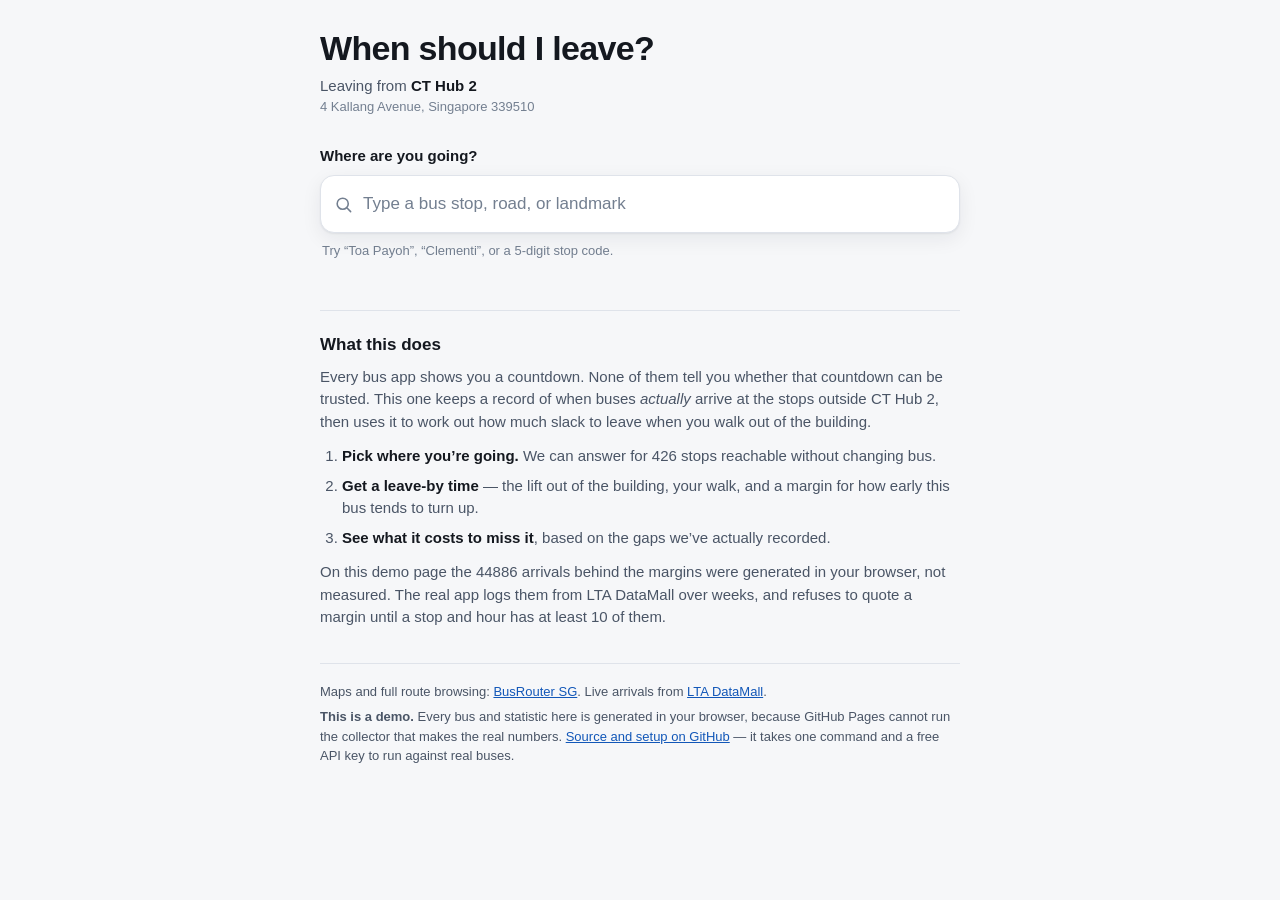
<file: docs/index.html>
<!doctype html>
<html lang="en">
<head>
<meta charset="utf-8">
<meta name="viewport" content="width=device-width, initial-scale=1">
<meta name="description" content="Demo of a bus buffer clock for CT Hub 2, Singapore. All data on this page is simulated.">
<meta name="color-scheme" content="light dark">
<title>When should I leave? · CT Hub 2 (demo)</title>
<link rel="stylesheet" href="styles.css">
<link rel="icon" href="data:image/svg+xml,<svg xmlns='http://www.w3.org/2000/svg' viewBox='0 0 100 100'><text y='.9em' font-size='90'>🚌</text></svg>">
</head>
<body>

<div id="banner" class="banner" hidden></div>

<header class="head">
  <h1>When should I leave?</h1>
  <p class="from">
    Leaving from <strong id="origin-name">CT Hub 2</strong>
    <span class="muted" id="origin-address"></span>
  </p>
</header>

<main>
  <section class="search" aria-labelledby="search-label">
    <label class="search-label" id="search-label" for="dest">Where are you going?</label>
    <div class="combo">
      <svg class="combo-icon" viewBox="0 0 24 24" aria-hidden="true"><circle cx="11" cy="11" r="7"/><path d="M16.5 16.5 21 21"/></svg>
      <input id="dest" type="text" role="combobox" aria-expanded="false" aria-controls="dest-list"
             aria-autocomplete="list" aria-describedby="search-hint" autocomplete="off"
             enterkeyhint="search" placeholder="Type a bus stop, road, or landmark">
      <button id="clear" class="clear" type="button" aria-label="Clear destination" hidden>&times;</button>
    </div>
    <p class="hint" id="search-hint">Try &ldquo;Toa Payoh&rdquo;, &ldquo;Clementi&rdquo;, or a 5-digit stop code.</p>
    <ul id="dest-list" class="listbox" role="listbox" aria-label="Matching bus stops" hidden></ul>

    <div class="chips" id="chips" aria-label="Suggested destinations"></div>
  </section>

  <section id="result" class="result" aria-live="polite" aria-busy="false"></section>

  <section id="intro" class="intro">
    <h2>What this does</h2>
    <p>
      Every bus app shows you a countdown. None of them tell you whether that
      countdown can be trusted. This one keeps a record of when buses
      <em>actually</em> arrive at the stops outside CT Hub 2, then uses it to work out
      how much slack to leave when you walk out of the building.
    </p>
    <ol class="how">
      <li><strong>Pick where you&rsquo;re going.</strong> <span id="intro-reach"></span></li>
      <li><strong>Get a leave-by time</strong> &mdash; the lift out of the building, your walk,
          and a margin for how early this bus tends to turn up.</li>
      <li><strong>See what it costs to miss it</strong>, based on the gaps we&rsquo;ve actually recorded.</li>
    </ol>
    <p class="note" id="intro-honesty"></p>
  </section>
</main>

<footer class="foot">
  <p>
    Maps and full route browsing:
    <a href="https://busrouter.sg" target="_blank" rel="noopener">BusRouter SG</a>.
    Live arrivals from <a href="https://datamall.lta.gov.sg" target="_blank" rel="noopener">LTA DataMall</a>.
  </p>
  <p>
    <strong>This is a demo.</strong> Every bus and statistic here is generated in your
    browser, because GitHub Pages cannot run the collector that makes the real numbers.
    <a href="https://github.com/PrisLee/busapp" target="_blank" rel="noopener">Source and setup on GitHub</a> &mdash;
    it takes one command and a free API key to run against real buses.
  </p>
  <p class="muted" id="status"></p>
</footer>

<script src="static-api.js"></script>
<script src="app.js"></script>
</body>
</html>
</file>
<file: docs/styles.css>
:root {
  --bg: #f6f7f9;
  --surface: #ffffff;
  --surface-2: #f1f3f6;
  --ink: #14181f;
  --ink-2: #4a5566;
  --ink-3: #737f90;
  --line: #dfe3ea;
  --accent: #1257b8;
  --accent-ink: #ffffff;
  --good: #16653c;
  --good-bg: #e7f5ec;
  --warn: #8a4b00;
  --warn-bg: #fdf1e0;
  --urgent: #a3131f;
  --urgent-bg: #fdeaec;
  --radius: 14px;
  --shadow: 0 1px 2px rgba(16,24,40,.06), 0 6px 20px rgba(16,24,40,.07);
  --font: -apple-system, BlinkMacSystemFont, "Segoe UI", Roboto, Helvetica, Arial, sans-serif;
}
@media (prefers-color-scheme: dark) {
  :root {
    --bg: #0d1117; --surface: #161b22; --surface-2: #1c232c;
    --ink: #e8edf4; --ink-2: #a9b4c2; --ink-3: #7d8898; --line: #2a323d;
    --accent: #6aa8ff; --accent-ink: #0d1117;
    --good: #6ee7a8; --good-bg: #10291d;
    --warn: #f0b866; --warn-bg: #2b2011;
    --urgent: #ff9ba4; --urgent-bg: #2e1417;
    --shadow: 0 1px 2px rgba(0,0,0,.4), 0 6px 20px rgba(0,0,0,.35);
  }
}
* { box-sizing: border-box; }
html { -webkit-text-size-adjust: 100%; }
body {
  margin: 0; padding: 0 16px 48px;
  font: 16px/1.5 var(--font);
  color: var(--ink); background: var(--bg);
}
main, .head, .foot, .banner-inner { max-width: 640px; margin-inline: auto; }
h1, h2, h3 { line-height: 1.2; }
a { color: var(--accent); }
.muted { color: var(--ink-3); }

/* --- banner -------------------------------------------------------------- */
.banner {
  background: var(--warn-bg); color: var(--warn);
  border-bottom: 1px solid var(--line);
  margin: 0 -16px 0; padding: 10px 16px;
  font-size: 14px; font-weight: 600;
}
.banner a { color: inherit; }

/* --- header -------------------------------------------------------------- */
.head { padding: 28px 0 8px; }
.head h1 { margin: 0 0 6px; font-size: clamp(26px, 7vw, 34px); letter-spacing: -.02em; }
.from { margin: 0; color: var(--ink-2); font-size: 15px; }
.from strong { color: var(--ink); }
.from .muted { display: block; font-size: 13px; }

/* --- search -------------------------------------------------------------- */
.search { position: relative; margin: 20px 0 0; }
.search-label { display: block; font-weight: 650; margin-bottom: 8px; font-size: 15px; }
.combo { position: relative; display: flex; align-items: center; }
.combo-icon {
  position: absolute; left: 14px; width: 19px; height: 19px;
  fill: none; stroke: var(--ink-3); stroke-width: 2; stroke-linecap: round;
  pointer-events: none;
}
#dest {
  width: 100%; padding: 15px 44px 15px 42px;
  font: inherit; font-size: 17px; color: var(--ink);
  background: var(--surface); border: 1.5px solid var(--line);
  border-radius: var(--radius); box-shadow: var(--shadow);
}
#dest::placeholder { color: var(--ink-3); }
#dest:focus-visible { outline: 3px solid var(--accent); outline-offset: 1px; border-color: var(--accent); }
.clear {
  position: absolute; right: 8px; width: 32px; height: 32px;
  border: 0; border-radius: 50%; background: var(--surface-2);
  color: var(--ink-2); font-size: 20px; line-height: 1; cursor: pointer;
}
.clear:hover { background: var(--line); }
.hint { margin: 8px 2px 0; font-size: 13px; color: var(--ink-3); }

.listbox {
  list-style: none; margin: 6px 0 0; padding: 6px;
  background: var(--surface); border: 1px solid var(--line);
  border-radius: var(--radius); box-shadow: var(--shadow);
  position: absolute; left: 0; right: 0; z-index: 20;
  max-height: 58vh; overflow-y: auto;
}
.listbox li {
  padding: 11px 12px; border-radius: 9px; cursor: pointer;
  display: flex; justify-content: space-between; gap: 10px; align-items: baseline;
}
.listbox li[aria-selected="true"], .listbox li:hover { background: var(--surface-2); }
.opt-name { font-weight: 600; }
.opt-road { font-size: 13px; color: var(--ink-3); }
.opt-svc { font-size: 12px; color: var(--ink-2); white-space: nowrap; font-variant-numeric: tabular-nums; }
.opt-none { font-size: 12px; color: var(--warn); white-space: nowrap; }
.listbox .empty { color: var(--ink-3); cursor: default; }

.chips { display: flex; flex-wrap: wrap; gap: 8px; margin: 14px 0 0; }
.chip {
  font: inherit; font-size: 13.5px; padding: 7px 13px;
  background: var(--surface); color: var(--ink-2);
  border: 1px solid var(--line); border-radius: 999px; cursor: pointer;
}
.chip:hover { border-color: var(--accent); color: var(--accent); }

/* --- result -------------------------------------------------------------- */
.result { margin-top: 26px; }
.result[aria-busy="true"] { opacity: .55; }
.dest-head { display: flex; align-items: baseline; justify-content: space-between; gap: 12px; flex-wrap: wrap; margin-bottom: 12px; }
.dest-head h2 { margin: 0; font-size: 19px; }
.dest-head .muted { font-size: 13px; }

.card {
  background: var(--surface); border: 1px solid var(--line);
  border-radius: var(--radius); box-shadow: var(--shadow);
  padding: 20px; margin-bottom: 12px;
}
.card.primary { border-color: var(--accent); border-width: 2px; padding: 22px; }

.leave-label { font-size: 13px; font-weight: 650; letter-spacing: .06em; text-transform: uppercase; color: var(--ink-3); margin: 0 0 4px; }
.leave-time { font-size: clamp(40px, 13vw, 58px); font-weight: 700; letter-spacing: -.03em; line-height: 1; margin: 0; font-variant-numeric: tabular-nums; }
.leave-in { margin: 8px 0 0; font-size: 17px; font-weight: 600; color: var(--ink-2); }
.leave-in.urgent { color: var(--urgent); }
.leave-time.now { color: var(--urgent); }

.svc-line { display: flex; align-items: center; gap: 10px; flex-wrap: wrap; margin: 18px 0 0; padding-top: 16px; border-top: 1px solid var(--line); }
.svc-badge {
  display: inline-block; padding: 5px 11px; border-radius: 8px;
  background: var(--accent); color: var(--accent-ink);
  font-weight: 700; font-size: 16px; font-variant-numeric: tabular-nums;
}
.svc-text { font-size: 15px; color: var(--ink-2); }
.svc-text strong { color: var(--ink); font-variant-numeric: tabular-nums; }

.breakdown { margin: 14px 0 0; font-size: 14px; color: var(--ink-2); }
.breakdown code { background: var(--surface-2); padding: 2px 6px; border-radius: 5px; font-size: 13px; }

.pills { display: flex; flex-wrap: wrap; gap: 7px; margin: 14px 0 0; }
.pill { font-size: 12.5px; padding: 4px 10px; border-radius: 999px; background: var(--surface-2); color: var(--ink-2); }
.pill.good { background: var(--good-bg); color: var(--good); }
.pill.warn { background: var(--warn-bg); color: var(--warn); }
.pill.urgent { background: var(--urgent-bg); color: var(--urgent); }

.signal { margin: 12px 0 0; padding: 11px 13px; border-radius: 10px; background: var(--warn-bg); color: var(--warn); font-size: 14px; }
.miss { margin: 14px 0 0; font-size: 14px; color: var(--ink-2); }
.miss strong { color: var(--ink); }
.basis { margin: 10px 0 0; font-size: 12.5px; color: var(--ink-3); }

.alts { margin-top: 22px; }
.alts summary { cursor: pointer; font-weight: 650; font-size: 15px; padding: 10px 0; }
.alts summary:focus-visible { outline: 3px solid var(--accent); outline-offset: 2px; border-radius: 6px; }
.card.alt { padding: 16px; }
.card.alt .leave-time { font-size: 30px; }
.card.alt .svc-line { margin-top: 12px; padding-top: 12px; }

.notice { padding: 18px 20px; border-radius: var(--radius); background: var(--surface); border: 1px dashed var(--line); }
.notice h2 { margin: 0 0 8px; font-size: 17px; }
.notice p { margin: 0 0 10px; color: var(--ink-2); font-size: 15px; }
.notice p:last-child { margin-bottom: 0; }

/* --- intro / footer ------------------------------------------------------ */
.intro { margin-top: 36px; padding-top: 24px; border-top: 1px solid var(--line); }
.intro h2 { font-size: 17px; margin: 0 0 10px; }
.intro p { color: var(--ink-2); font-size: 15px; margin: 0 0 12px; }
.how { color: var(--ink-2); font-size: 15px; padding-left: 22px; margin: 0 0 12px; }
.how li { margin-bottom: 7px; }
.how strong { color: var(--ink); }
.note { font-size: 13.5px; color: var(--ink-3); }
.foot { margin-top: 34px; padding-top: 18px; border-top: 1px solid var(--line); font-size: 13px; color: var(--ink-2); }
.foot p { margin: 0 0 6px; }
.spinner { font-size: 15px; color: var(--ink-3); }

/* --- the arithmetic, itemised -------------------------------------------- */
.calc-wrap { margin: 16px 0 0; }
.calc {
  list-style: none; margin: 0; padding: 0;
  border: 1px solid var(--line); border-radius: 10px;
  background: var(--surface-2); overflow: hidden;
}
.calc li {
  display: flex; justify-content: space-between; align-items: baseline; gap: 12px;
  padding: 9px 13px; font-size: 14px; color: var(--ink-2);
  border-bottom: 1px solid var(--line);
}
.calc li:last-child { border-bottom: 0; }
.calc-label { min-width: 0; }
.calc-val { font-variant-numeric: tabular-nums; white-space: nowrap; font-weight: 600; color: var(--ink); }
.calc-start .calc-val { font-size: 15px; }
.calc-lift { background: var(--warn-bg); }
.calc-lift .calc-label, .calc-lift .calc-val { color: var(--warn); }
.calc-total { background: var(--surface); }
.calc-total .calc-label { font-weight: 650; color: var(--ink); }
.calc-total .calc-val { font-size: 17px; }
.calc-note { margin: 9px 2px 0; font-size: 12.5px; color: var(--ink-3); }
</file>
